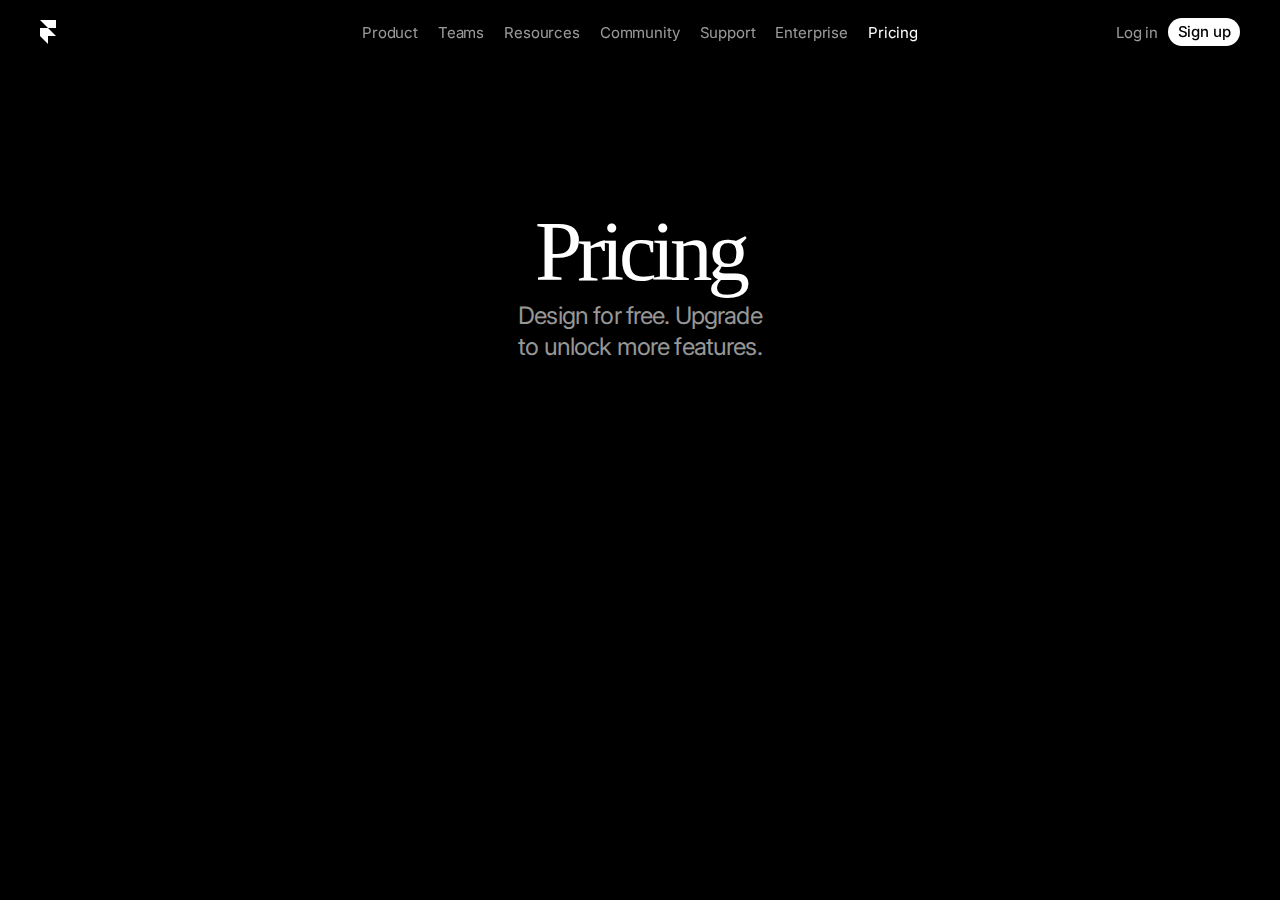
<file: page-product/index.html>
<!DOCTYPE html>
<html lang="en">
<head>
    <meta charset="UTF-8">
    <meta name="viewport" content="width=device-width, initial-scale=1.0">
    <link rel="stylesheet" href="../reset.css">
    <link rel="stylesheet" href="styles.css">
    <link rel="stylesheet" href="Tablet.css">
    <link rel="stylesheet" href="Laptop.css">
    <title>Framer: Pricing</title>
    <link rel="icon" href="../img/IWSWAkpF5evn8F9z67GntQanjk.png" type="image/x-icon" media="(prefers-color-scheme: dark)">
    <link rel="icon" href="../img/Io89FonxEaWg4nxvQQllVLwPUUI.png" type="image/x-icon" media="(prefers-color-scheme: light)">
    <link rel="preconnect" href="https://fonts.googleapis.com">
    <link rel="preconnect" href="https://fonts.gstatic.com" crossorigin>
    <link  href="https://fonts.googleapis.com/css2?family=Inter:wght@100..900&display=swap" rel="stylesheet">  
</head>
<body>

    <header class="nav-all">
        <div class="bx-nav">
            <div class="content-bx-nv">
                <div class="content-max">
                <div class="brand-logo">
                    <div class="content-logo-text">
                        <div class="icon-logo"></div>
                        <p class="text-icon">Framer</p>
                    </div>
                </div>
                <div class="content-menu">
                    <div class="nav-item-Product">
                        <div class="text-nav-item-Product">Product</div>
                    </div>
                    <div class="nav-item-Teams">
                        <div class="text-nav-item-Teams">Teams</div>
                    </div>
                    <div class="nav-item-Resources">
                        <div class="text-nav-item-Resources">Resources</div>
                    </div>
                    <div class="nav-item-Community">
                        <div class="text-nav-item-Community">Community</div>
                    </div>
                    <div class="nav-item-Support">
                        <div class="text-nav-item-Support">Support</div>
                    </div>
                    <div class="nav-item-Enterprise">
                        <div class="text-nav-item-Enterprise">Enterprise</div>
                    </div>
                    <div class="nav-item-Pricing">
                        <a href="#" class="text-nav-item-Pricing">Pricing</a>
                    </div>
                </div>
                <div class="content-menu-sign-log">
                <div class="menu-toggle">
                    <div class="menu-icon" data-framer-name="Icon" style="opacity: 1;">
                        <div class="menu-icon__bar" style="background-color: rgb(255, 255, 255); border-radius: 10px; transform: none; opacity: 1;"></div>
                        <div class="menu-icon__bar-2" style="background-color: rgb(255, 255, 255); border-radius: 10px; transform: none; opacity: 1;"></div></div>
                        </div>
                        <div class="sign-log">
                            <div class="content-sign-log">
                                <div class="log-in-button">
                                    <div class="text-log-in">Log in</div>
                                </div>
                                <div class="sign-up-button">
                                    <div class="content-sign-in">
                                        <div class="text-sign-in">Sign up</div>
                                    </div>
                                </div>
                            </div>
                        </div>
                    </div>
                </div>
            </div>
        </div>
    </header>

    <div class="section-tw">
        <div class="content-section-tw">
            <div class="content-text-buof">
                <div class="text-buof"> Get -50% off Pro and Scale</div>
            </div>
            <div class="content-text-large-Pricing">
                <div class="text-large-Pricing">Pricing</div>
            </div>
            <div class="content-text-small-tw">
                <div class="text-small-tw">Design for free. Upgrade to unlock more features.</div>
            </div>
        </div>
    </div>
    
</body>
</html>
</file>
<file: page-product/styles.css>
@font-face {
    font-family: "GT Walsheim Pro Medium Regular";
    src: url("https://db.onlinewebfonts.com/t/d4f20dfedfdf197ed0ac52b09bf25551.eot");
    src: url("https://db.onlinewebfonts.com/t/d4f20dfedfdf197ed0ac52b09bf25551.eot?#iefix")format("embedded-opentype"),
    url("https://db.onlinewebfonts.com/t/d4f20dfedfdf197ed0ac52b09bf25551.woff2")format("woff2"),
    url("https://db.onlinewebfonts.com/t/d4f20dfedfdf197ed0ac52b09bf25551.woff")format("woff"),
    url("https://db.onlinewebfonts.com/t/d4f20dfedfdf197ed0ac52b09bf25551.ttf")format("truetype"),
    url("https://db.onlinewebfonts.com/t/d4f20dfedfdf197ed0ac52b09bf25551.svg#GT Walsheim Pro Medium Regular")format("svg");
}

@font-face {
    font-family: "inter Variable Placeholder", sans-serif;
    src: url("font/6kEeNyQwxT59TY7SpLEnehG2fc.woff2");
    font-optical-sizing: auto;
    font-weight: 400;   
    font-style: normal;
}


body {
    background-color: rgb(0, 0, 0);
    overflow-y: scroll;
}


.font-inter {
    font-family: "Inter Variable", "Inter", "Inter Variable Placeholder", sans-serif;
    font-optical-sizing: auto;
    font-weight: 400;   
    font-style: normal;
}


.nav-all {
    position: relative;
    width: 100%;
    height: 64px;
    display: flex;
}

.bx-nav {
    display: flex;
    width: 100%;
    height: 100%;
    align-items: center;
}

.content-bx-nv {
    display: flex;
    padding: 0px 0px 0px 20px;
    width: 100%;
    height: 100%;
    align-items: center;
    justify-content: space-between;
    backdrop-filter: blur(10px);
    background-color: rgba(0, 0, 0, 0.7);
}

.content-max {
    display: flex;
    width: 100%;
    justify-content: space-between;
    align-items: center;
}


.menu-toggle {
    display: flex;
    width: 70px;
    height: 100%;
    align-items: center;
    justify-content: center;
    cursor: pointer;
    
}

.menu-icon {
    display: flex;
    height: 100%;
    box-sizing: border-box;
    font-size: 12px;
    align-items: center;
    justify-content: center;
    gap: 8px;
    flex-direction: column;
}

.menu-icon__bar {
    width: 20px;
    height: 2px;
}

.menu-icon__bar-2 {
    width: 20px;
    height: 2px;
}


.brand-logo {
    position: relative;
    height: 26px;
}

.content-logo-text {
    display: flex;
    cursor: pointer;
    align-items: center;
    gap: 10px;
    height: 26px;
    width: min-content;
    position: relative;
}


.icon-logo {
    display: flex;
    image-rendering: pixelated;
    flex-shrink: 0;
    width: 16px;
    height: 24px;
    transition: 0.2s;
    background-size: 100% 100%;
    background-image: url("data:image/svg+xml,%3Csvg xmlns='http://www.w3.org/2000/svg' viewBox='0 0 16 24'%3E%3Cpath d='M 16 0 L 16 8 L 8 8 L 0 0 Z M 0 8 L 8 8 L 16 16 L 8 16 L 8 24 L 0 16 Z' fill='white'/%3E%3C/svg%3E");
}

.icon-logo:hover {
    opacity: 0.7;
}

.text-icon {
    display: none;
}

.sign-log {
    display: none;
}

.content-menu {
    display: none;
}


.content-text-buof {
    display: flex;
    width: 100%;
    max-width: 212px;
    height: 100%;
    min-height: 25px;
}

.text-buof {
    display: none;
}

.section-tw {
    display: flex;
    width: 100%;
    padding: 0 20px;
    justify-content: center;
    align-items: center;
    flex-direction: column;
}


.content-section-tw {
    position: relative;
    display: flex;
    width: 100%;
    padding: 50px 20px;
    gap: 10px;
    border-radius: 16px;
    flex-direction: column;
    align-items: center;
}

.content-text-large-Pricing {
    display: flex;
    flex-direction: column;
    justify-content: flex-end;
}

.text-large-Pricing {
    position: relative;
    display: flex;
    font-family: "GT Walsheim Pro Medium Regular";
    color: rgb(255, 255, 255);
    font-size: 42px;
    font-weight: 400;
    letter-spacing: -2.47px;
    line-height: 46.2px;
    top: 4px;
}

.content-text-small-tw {
    display: flex;
    width: 100%;
    justify-content: center;
}

.text-small-tw {
    display: flex;
    text-align: center;
    font-family: "Inter Variable", "Inter", "Inter Variable Placeholder", sans-serif;
    font-size: 16px;
    font-weight: 400;
    letter-spacing: -0.55px;
    line-height: 20.8px;
    color: rgba(255, 255, 255, 0.6);
    text-wrap: balance;
}

.th-items {
    display: flex;
    align-items: center;
    width: 100%;
    justify-content: center;
}

.content-th-items {
    display: flex;
    flex-direction: column;
    align-items: center;
    width: 100%;
    gap: 15px;
}

.content-items-one {
    position: relative;
    display: flex;
    background: linear-gradient(#000 0%, #ffffff0f 100%);
    border-radius: 16px;
    width: 100%;
    flex-direction: column;
    align-items: flex-start;
    gap: 5px;
    padding: 30px;
    box-shadow: inset 0 0 0 1px #ffffff1a;
}

.content-line-one-babu {
    display: flex;
    width: 100%;
    align-items: center;
    justify-content: space-between;
}

.box-text-basic {
    position: relative;
    display: flex;
}

.box-text-basic {
    font-size: 20px;
    font-weight: 400;
    letter-spacing: -0.01px;
    line-height: 28px; 
    color: rgb(255, 255, 255);
    font-family: "Inter Variable", sans-serif;
}


.text-smallann {
    display: flex;
    font-size: 8px;
    font-weight: 400;
    letter-spacing: 0.5px;
    line-height: 10.4px;
    color: rgba(255, 255, 255, 0.8);
    font-family: "Inter Variable", "Inter", "Inter Variable Placeholder", sans-serif;
}

.content-box-twitems-anbu {
    display: flex;
    align-items: center;
    gap: 8px;
    flex-direction: row;
}

.content-button-off-on {
    display: flex;
    width: 24px;
    height: 14px;
    border-radius: 16px;
    padding: 2px;
    background-color: rgb(0, 153, 255);
    justify-content: flex-end;
}

.button-off-on {
    position: relative;
    display: flex;
    width: 10px;
    height: 10px;
    background: linear-gradient(rgb(255, 255, 255) 0%, rgb(255, 255, 255) 100%) rgb(255, 255, 255);
    border-radius: 5px;
    box-shadow: rgba(0, 0, 0, 0.5) 0px 2px 5px 0px, rgb(255, 255, 255) 0px 0px 0px 1px inset;
}

.content-line-tw-tx {
    display: flex;
    width: 100%;
    justify-content: flex-start;
}

.text-line-two {
    font-size: 14px;
    color: rgba(255, 255, 255, 0.6);
    font-weight: 400;
    letter-spacing: 0.3px;
    line-height: 19.6px;
    font-family: "Inter Variable", sans-serif;
}

.content-line-thr {
    display: flex;
    width: 100%;
    height: 30px;
    align-items: center;
    justify-content: center;
}

.line--thr {
    background-color: #ffffff1a;
    height: 1px;
    width: 100%;
    position: relative;
}

.content-line-f {
    display: flex;
    flex-direction: row;
    width: 100%;
    align-items: center;
    gap: 4px;
    font-family: "Inter Variable", "Inter", "Inter Variable Placeholder", sans-serif;
}

.tx10mny-line-f {
    display: flex;
    font-size: 18px;
    font-weight: 400;
    letter-spacing: -0.01px;
    line-height: 23.4px;
    color: rgb(255, 255, 255);
}

.content-text-pmon-line-f {
    position: relative;
    display: flex;
    width: 100%;
    padding: 3px 0 0;
}

.text-pmon-line-f {
    color: rgba(255, 255, 255, 0.6);
    font-size: 14px;
    font-weight: 400;
    line-height: 19.6px;
}

.content-line-fi {
    display: flex;
    width: 100%;
    height: 30px;
    align-items: center;
    justify-content: center;
}

.line--fi {
    background-color: #ffffff1a;
    height: 1px;
    width: 100%;
    position: relative;
}

.content-line-sseeini {
    position: relative;
    display: flex;
    width: 100%;
    gap: 10px;
    align-items: center;
    flex-direction: column;
}

.content-line-si,
.content-line-se,
.content-line-ei,
.content-line-ni {
    display: flex;
    position: relative;
    flex-direction: row;
    justify-content: flex-start;
    align-items: center;
    gap: 10px;
    width: 100%;
    font-family: "Inter Variable", "Inter", "Inter Variable Placeholder", sans-serif;
}

.text-line-si,
.text-line-se,
.text-line-ei,
.text-line-ni {
    color: rgba(255, 255, 255, 0.6);
    font-size: 14px;
    font-weight: 400;
    line-height: 19.6px;
}


.icon-line-si {
    position: relative;
    display: flex;
    width: 14px;
    height: 14px;
    background-color: #ffffff;
    -webkit-mask: url("data:image/svg+xml,%3Csvg viewBox='0 0 20 20' xmlns='http://www.w3.org/2000/svg'%3E%3Cpath d='M2.392 5.392L1.392 6.392C-0.541 8.325-0.541 11.459 1.392 13.392C3.325 15.325 6.459 15.325 8.392 13.392L9.392 12.392M12.392 9.392L13.392 8.392C15.325 6.459 15.325 3.325 13.392 1.392C11.459-0.541 8.325-0.541 6.392 1.392L5.392 2.392M5.892 8.892L8.892 5.892' fill='transparent' stroke='%23fff' stroke-width='2' stroke-linecap='round' stroke-linejoin='round' transform='translate(2.608 2.608)'/%3E%3C/svg%3E") 
    no-repeat center / contain;
    mask: url("data:image/svg+xml,%3Csvg viewBox='0 0 20 20' xmlns='http://www.w3.org/2000/svg'%3E%3Cpath d='M2.392 5.392L1.392 6.392C-0.541 8.325-0.541 11.459 1.392 13.392C3.325 15.325 6.459 15.325 8.392 13.392L9.392 12.392M12.392 9.392L13.392 8.392C15.325 6.459 15.325 3.325 13.392 1.392C11.459-0.541 8.325-0.541 6.392 1.392L5.392 2.392M5.892 8.892L8.892 5.892' fill='transparent' stroke='%23fff' stroke-width='2' stroke-linecap='round' stroke-linejoin='round' transform='translate(2.608 2.608)'/%3E%3C/svg%3E") 
    no-repeat center / contain;
}

.icon-line-se {
    position: relative;
    display: flex;
    width: 14px;
    height: 14px;
    background-color: #ffffff;
    -webkit-mask: url("data:image/svg+xml,%3Csvg display='block' role='presentation' viewBox='0 0 20 20' xmlns='http://www.w3.org/2000/svg'%3E%3Cg opacity='0.5'%3E%3Cpath d='M1.167 3.267C2.226 3.055 3.055 2.226 3.267 1.167C3.318 0.912 3.682 0.912 3.733 1.167C3.945 2.226 4.774 3.055 5.833 3.267C6.088 3.318 6.088 3.682 5.833 3.733C4.774 3.945 3.945 4.774 3.733 5.833C3.682 6.088 3.318 6.088 3.267 5.833C3.055 4.774 2.226 3.945 1.167 3.733C0.912 3.682 0.912 3.318 1.167 3.267Z' fill='%23fff' transform='translate(13 0)' /%3E%3C/g%3E%3Cpath d='M6.552 9.69C8.135 9.373 9.373 8.135 9.69 6.552L10.389 3.056C10.522 2.388 11.478 2.388 11.611 3.056L12.31 6.552C12.627 8.135 13.865 9.373 15.448 9.69L18.944 10.389C19.612 10.522 19.612 11.478 18.944 11.611L15.448 12.31C13.865 12.627 12.627 13.865 12.31 15.448L11.611 18.944C11.478 19.612 10.522 19.612 10.389 18.944L9.69 15.448C9.373 13.865 8.135 12.627 6.552 12.31L3.056 11.611C2.388 11.478 2.388 10.522 3.056 10.389Z' fill='%23fff' transform='translate(-2 0)' /%3E%3C/svg%3E") 
    no-repeat center / contain;
    mask: url("data:image/svg+xml,%3Csvg display='block' role='presentation' viewBox='0 0 20 20' xmlns='http://www.w3.org/2000/svg'%3E%3Cg opacity='0.5'%3E%3Cpath d='M1.167 3.267C2.226 3.055 3.055 2.226 3.267 1.167C3.318 0.912 3.682 0.912 3.733 1.167C3.945 2.226 4.774 3.055 5.833 3.267C6.088 3.318 6.088 3.682 5.833 3.733C4.774 3.945 3.945 4.774 3.733 5.833C3.682 6.088 3.318 6.088 3.267 5.833C3.055 4.774 2.226 3.945 1.167 3.733C0.912 3.682 0.912 3.318 1.167 3.267Z' fill='%23fff' transform='translate(13 0)' /%3E%3C/g%3E%3Cpath d='M6.552 9.69C8.135 9.373 9.373 8.135 9.69 6.552L10.389 3.056C10.522 2.388 11.478 2.388 11.611 3.056L12.31 6.552C12.627 8.135 13.865 9.373 15.448 9.69L18.944 10.389C19.612 10.522 19.612 11.478 18.944 11.611L15.448 12.31C13.865 12.627 12.627 13.865 12.31 15.448L11.611 18.944C11.478 19.612 10.522 19.612 10.389 18.944L9.69 15.448C9.373 13.865 8.135 12.627 6.552 12.31L3.056 11.611C2.388 11.478 2.388 10.522 3.056 10.389Z' fill='%23fff' transform='translate(-2 0)' /%3E%3C/svg%3E") 
    no-repeat center / contain;
    
}

.icon-line-ei {
    position: relative;
    display: flex;
    width: 14px;
    height: 14px;
    background-color: #ffffff;
    -webkit-mask: url("data:image/svg+xml,%3Csvg display='block' role='presentation' viewBox='0 0 20 20' xmlns='http://www.w3.org/2000/svg'%3E%3Cpath d='M9.5 1.579C9.5 1.091 8.872 0.892 8.591 1.292L0.554 12.712C0.321 13.044 0.558 13.5 0.963 13.5H7C7.276 13.5 7.5 13.724 7.5 14V19.421C7.5 19.909 8.128 20.108 8.409 19.708L16.446 8.288C16.679 7.956 16.442 7.5 16.037 7.5H10C9.724 7.5 9.5 7.276 9.5 7V1.579Z' fill='%23fff' transform='translate(1.5 -0.5)' /%3E%3C/svg%3E") 
    no-repeat center / contain;
    mask: url("data:image/svg+xml,%3Csvg display='block' role='presentation' viewBox='0 0 20 20' xmlns='http://www.w3.org/2000/svg'%3E%3Cpath d='M9.5 1.579C9.5 1.091 8.872 0.892 8.591 1.292L0.554 12.712C0.321 13.044 0.558 13.5 0.963 13.5H7C7.276 13.5 7.5 13.724 7.5 14V19.421C7.5 19.909 8.128 20.108 8.409 19.708L16.446 8.288C16.679 7.956 16.442 7.5 16.037 7.5H10C9.724 7.5 9.5 7.276 9.5 7V1.579Z' fill='%23fff' transform='translate(1.5 -0.5)' /%3E%3C/svg%3E") 
    no-repeat center / contain;
    
}

.icon-line-ni {
    position: relative;
    display: flex;
    width: 14px;
    height: 14px;
    background-color: #ffffff;
    -webkit-mask: 
    url("data:image/svg+xml,%3Csvg%20display%3D%22block%22%20role%3D%22presentation%22%20viewBox%3D%220%200%2020%2020%22%20xmlns%3D%22http%3A//www.w3.org/2000/svg%22%3E%3Cpath%20d%3D%22M%2012.8%2012.8%20L%2016%2016%20M%207.2%200%20C%2011.176%200%2014.4%203.224%2014.4%207.2%20C%2014.4%2011.176%2011.176%2014.4%207.2%2014.4%20C%203.224%2014.4%200%2011.176%200%207.2%20C%200%203.224%203.224%200%207.2%200%20Z%22%20fill%3D%22transparent%22%20stroke-width%3D%222%22%20stroke%3D%22white%22%20stroke-linecap%3D%22round%22%20transform%3D%22translate(2%202)%22/%3E%3C/svg%3E") 
    alpha no-repeat center / contain,
    var(--framer-icon-mask, none);
    mask: 
    url("data:image/svg+xml,%3Csvg%20display%3D%22block%22%20role%3D%22presentation%22%20viewBox%3D%220%200%2020%2020%22%20xmlns%3D%22http%3A//www.w3.org/2000/svg%22%3E%3Cpath%20d%3D%22M%2012.8%2012.8%20L%2016%2016%20M%207.2%200%20C%2011.176%200%2014.4%203.224%2014.4%207.2%20C%2014.4%2011.176%2011.176%2014.4%207.2%2014.4%20C%203.224%2014.4%200%2011.176%200%207.2%20C%200%203.224%203.224%200%207.2%200%20Z%22%20fill%3D%22transparent%22%20stroke-width%3D%222%22%20stroke%3D%22white%22%20stroke-linecap%3D%22round%22%20transform%3D%22translate(2%202)%22/%3E%3C/svg%3E") 
    alpha no-repeat center / contain,
    var(--framer-icon-mask, none);
}

.box-content-line-te {
    display: flex;
    width: 100%;
    padding: 15px 0 0;
    align-items: center;
    justify-content: center;
}

.box-content-line-ted {
    display: flex;
    width: 100%;
    padding: 15px 0 0;
    align-items: center;
    justify-content: center;
}

.content-line-te {
    backdrop-filter: blur(0px);
    background-color: rgba(255, 255, 255, 0.1);
    width: 100%;
    border-radius: 100px;
    padding: 8px 12px;
    justify-content: center;
    align-items: center;
}

.text-line-te {
    font-size: 13px;
    font-weight: 400;
    letter-spacing: -0.26px;
    line-height: 13px;
    color: #ffffff;
    text-align: center;
    font-family: "Inter Variable", "Inter", "Inter Variable Placeholder", sans-serif;
}

.content-line-ele {
    display: flex;
    width: 100%;
    height: 5px;
}

.content-line-twel {
    display: flex;
    width: 100%;
    justify-content: center;
    align-items: center;
}

.text-line-twel {
    font-size: 14px;
    color: rgba(255, 255, 255, 0.6);
    font-weight: 400;
    letter-spacing: -0.15px;
    line-height: 19.6px;
    text-align: center;
    font-family: "Inter Variable", "Inter", "Inter Variable Placeholder", sans-serif;
}



.content-items-two {
    position: relative;
    display: flex;
    border-radius: 16px;
    width: 100%;
    flex-direction: column;
    align-items: flex-start;
    gap: 5px;
    padding: 30px;
    box-shadow: inset 0 0 0 1px #ffffff1a, 0 2px 15px 20px #00040f4d, inset 0 0 60px #0066ff0d, 0 15px 120px #0066ff40;
    background: radial-gradient(172.389% 104% at 50% 100%, #06f6 0%, #001642bd 57.0756%, #000 100%);
}

.text-line-fisemi {
    font-size: 14px;
    font-weight: 400;
    line-height: 19.6px;
    color: rgba(255, 255, 255, 0.6);
    width: 100%;
    font-family: "Inter Variable", "Inter", "Inter Variable Placeholder", sans-serif;
}

.content-line-tenlinw {
    display: flex;
    position: relative;
    flex-direction: row;
    justify-content: flex-start;
    align-items: center;
    gap: 10px;
    width: 100%;
    font-family: "Inter Variable", "Inter", "Inter Variable Placeholder", sans-serif;
}

.text-line-tenlinw {
    color: rgba(255, 255, 255, 0.6);
    font-size: 14px;
    font-weight: 400;
    line-height: 19.6px;
}

.text-line-tenlinw span {
    color: rgba(255, 255, 255, 0.4);
}

.icon-line-sid {
    position: relative;
    display: flex;
    width: 14px;
    height: 14px;
    background-color: #ffffff;
    -webkit-mask: 
    url("data:image/svg+xml,%3Csvg%20display%3D%22block%22%20role%3D%22presentation%22%20viewBox%3D%220%200%2020%2020%22%20xmlns%3D%22http://www.w3.org/2000/svg%22%3E%3Cpath%20d%3D%22M%207%200%20C%209.546%200%2011.775%201.36%2013%203.392%20L%2013%201%20C%2013%200.448%2013.448%200%2014%200%20C%2014.552%200%2015%200.448%2015%201%20L%2015%207%20L%209%207%20C%208.448%207%208%206.552%208%206%20C%208%205.448%208.448%205%209%205%20L%2011.584%205%20C%2010.812%203.234%209.05%202%207%202%20C%204.239%202%202%204.239%202%207%20C%202%209.761%204.239%2012%207%2012%20C%208.5%2012%209.846%2011.339%2010.763%2010.293%20L%2010.779%2010.307%20C%2010.961%2010.118%2011.217%2010%2011.5%2010%20C%2012.052%2010%2012.5%2010.448%2012.5%2011%20C%2012.5%2011.334%2012.336%2011.63%2012.084%2011.812%20C%2010.808%2013.159%209.002%2014%207%2014%20C%203.134%2014%200%2010.866%200%207%20C%200%203.134%203.134%200%207%200%20Z%22%20fill%3D%22white%22%20height%3D%2214px%22%20transform%3D%22translate(3%203)%22%20width%3D%2215px%22/%3E%3C/svg%3E") 
    alpha no-repeat center / auto var(--framer-icon-mask-mode, add),
    var(--framer-icon-mask, none);
    mask: 
    url("data:image/svg+xml,%3Csvg%20display%3D%22block%22%20role%3D%22presentation%22%20viewBox%3D%220%200%2020%2020%22%20xmlns%3D%22http://www.w3.org/2000/svg%22%3E%3Cpath%20d%3D%22M%207%200%20C%209.546%200%2011.775%201.36%2013%203.392%20L%2013%201%20C%2013%200.448%2013.448%200%2014%200%20C%2014.552%200%2015%200.448%2015%201%20L%2015%207%20L%209%207%20C%208.448%207%208%206.552%208%206%20C%208%205.448%208.448%205%209%205%20L%2011.584%205%20C%2010.812%203.234%209.05%202%207%202%20C%204.239%202%202%204.239%202%207%20C%202%209.761%204.239%2012%207%2012%20C%208.5%2012%209.846%2011.339%2010.763%2010.293%20L%2010.779%2010.307%20C%2010.961%2010.118%2011.217%2010%2011.5%2010%20C%2012.052%2010%2012.5%2010.448%2012.5%2011%20C%2012.5%2011.334%2012.336%2011.63%2012.084%2011.812%20C%2010.808%2013.159%209.002%2014%207%2014%20C%203.134%2014%200%2010.866%200%207%20C%200%203.134%203.134%200%207%200%20Z%22%20fill%3D%22white%22%20height%3D%2214px%22%20transform%3D%22translate(3%203)%22%20width%3D%2215px%22/%3E%3C/svg%3E") 
    alpha no-repeat center / auto var(--framer-icon-mask-mode, add),
    var(--framer-icon-mask, none);
}

.icon-line-sed {
    position: relative;
    display: flex;
    width: 14px;
    height: 14px;
    background-color: #ffffff;
    -webkit-mask: 
    url("data:image/svg+xml,%3Csvg%20display%3D%22block%22%20role%3D%22presentation%22%20viewBox%3D%220%200%2020%2020%22%20xmlns%3D%22http://www.w3.org/2000/svg%22%3E%3Cpath%20d%3D%22M%204%200%20C%206.209%200%208%201.791%208%204%20C%208%206.209%206.209%208%204%208%20C%201.791%208%200%206.209%200%204%20C%200%201.791%201.791%200%204%200%20Z%22%20fill%3D%22white%22%20height%3D%228px%22%20transform%3D%22translate(6%202)%22%20width%3D%228px%22/%3E%3Cpath%20d%3D%22M%204%200%20C%206.209%200%208%201.791%208%204%20C%208%206.209%206.209%208%204%208%20C%201.791%208%200%206.209%200%204%20C%200%201.791%201.791%200%204%200%20Z%22%20fill%3D%22white%22%20height%3D%228px%22%20transform%3D%22translate(1.5%2010)%22%20width%3D%228px%22/%3E%3Cpath%20d%3D%22M%204%200%20C%206.209%200%208%201.791%208%204%20C%208%206.209%206.209%208%204%208%20C%201.791%208%200%206.209%200%204%20C%200%201.791%201.791%200%204%200%20Z%22%20fill%3D%22white%22%20height%3D%228px%22%20transform%3D%22translate(10.5%2010)%22%20width%3D%228px%22/%3E%3C/svg%3E") 
    alpha no-repeat center / auto var(--framer-icon-mask-mode, add),
    var(--framer-icon-mask, none);
    mask: 
    url("data:image/svg+xml,%3Csvg%20display%3D%22block%22%20role%3D%22presentation%22%20viewBox%3D%220%200%2020%2020%22%20xmlns%3D%22http://www.w3.org/2000/svg%22%3E%3Cpath%20d%3D%22M%204%200%20C%206.209%200%208%201.791%208%204%20C%208%206.209%206.209%208%204%208%20C%201.791%208%200%206.209%200%204%20C%200%201.791%201.791%200%204%200%20Z%22%20fill%3D%22white%22%20height%3D%228px%22%20transform%3D%22translate(6%202)%22%20width%3D%228px%22/%3E%3Cpath%20d%3D%22M%204%200%20C%206.209%200%208%201.791%208%204%20C%208%206.209%206.209%208%204%208%20C%201.791%208%200%206.209%200%204%20C%200%201.791%201.791%200%204%200%20Z%22%20fill%3D%22white%22%20height%3D%228px%22%20transform%3D%22translate(1.5%2010)%22%20width%3D%228px%22/%3E%3Cpath%20d%3D%22M%204%200%20C%206.209%200%208%201.791%208%204%20C%208%206.209%206.209%208%204%208%20C%201.791%208%200%206.209%200%204%20C%200%201.791%201.791%200%204%200%20Z%22%20fill%3D%22white%22%20height%3D%228px%22%20transform%3D%22translate(10.5%2010)%22%20width%3D%228px%22/%3E%3C/svg%3E") 
    alpha no-repeat center / auto var(--framer-icon-mask-mode, add),
    var(--framer-icon-mask, none);
  
}

.icon-line-eid {
    position: relative;
    display: flex;
    width: 14px;
    height: 14px;
    background-color: #ffffff;
    -webkit-mask:
    url("data:image/svg+xml,%3Csvg%20display%3D%22block%22%20role%3D%22presentation%22%20viewBox%3D%220%200%2020%2020%22%20xmlns%3D%22http://www.w3.org/2000/svg%22%3E%3Cpath%20d%3D%22M%208%200%20C%2012.418%200%2016%201.567%2016%203.5%20C%2016%205.433%2012.418%207%208%207%20C%203.582%207%200%205.433%200%203.5%20C%200%201.567%203.582%200%208%200%20Z%22%20fill%3D%22white%22%20height%3D%227px%22%20transform%3D%22translate(2%201)%22%20width%3D%2216px%22/%3E%3Cg%20opacity%3D%220.5%22%3E%3Cpath%20d%3D%22M%2016%203%20C%2016%204.933%2012.418%206.5%208%206.5%20C%203.582%206.5%200%204.933%200%203%20L%200%200%20C%200%201.933%203.582%203.5%208%203.5%20C%2012.418%203.5%2016%201.933%2016%200%20Z%22%20fill%3D%22white%22%20height%3D%226.5px%22%20transform%3D%22translate(2%2011.5)%22%20width%3D%2216px%22/%3E%3C/g%3E%3Cpath%20d%3D%22M%2016%203%20C%2016%204.933%2012.418%206.5%208%206.5%20C%203.582%206.5%200%204.933%200%203%20L%200%200%20C%200%201.933%203.582%203.5%208%203.5%20C%2012.418%203.5%2016%201.933%2016%200%20Z%22%20fill%3D%22white%22%20height%3D%226.5px%22%20transform%3D%22translate(2%206.5)%22%20width%3D%2216px%22/%3E%3C/svg%3E")
    alpha no-repeat center / auto var(--framer-icon-mask-mode, add),
    var(--framer-icon-mask, none);
    mask:
    url("data:image/svg+xml,%3Csvg%20display%3D%22block%22%20role%3D%22presentation%22%20viewBox%3D%220%200%2020%2020%22%20xmlns%3D%22http://www.w3.org/2000/svg%22%3E%3Cpath%20d%3D%22M%208%200%20C%2012.418%200%2016%201.567%2016%203.5%20C%2016%205.433%2012.418%207%208%207%20C%203.582%207%200%205.433%200%203.5%20C%200%201.567%203.582%200%208%200%20Z%22%20fill%3D%22white%22%20height%3D%227px%22%20transform%3D%22translate(2%201)%22%20width%3D%2216px%22/%3E%3Cg%20opacity%3D%220.5%22%3E%3Cpath%20d%3D%22M%2016%203%20C%2016%204.933%2012.418%206.5%208%206.5%20C%203.582%206.5%200%204.933%200%203%20L%200%200%20C%200%201.933%203.582%203.5%208%203.5%20C%2012.418%203.5%2016%201.933%2016%200%20Z%22%20fill%3D%22white%22%20height%3D%226.5px%22%20transform%3D%22translate(2%2011.5)%22%20width%3D%2216px%22/%3E%3C/g%3E%3Cpath%20d%3D%22M%2016%203%20C%2016%204.933%2012.418%206.5%208%206.5%20C%203.582%206.5%200%204.933%200%203%20L%200%200%20C%200%201.933%203.582%203.5%208%203.5%20C%2012.418%203.5%2016%201.933%2016%200%20Z%22%20fill%3D%22white%22%20height%3D%226.5px%22%20transform%3D%22translate(2%206.5)%22%20width%3D%2216px%22/%3E%3C/svg%3E")
    alpha no-repeat center / auto var(--framer-icon-mask-mode, add),
    var(--framer-icon-mask, none);
  
}

.icon-line-nid {
    position: relative;
    display: flex;
    width: 14px;
    height: 14px;
    background-color: #ffffff;
    -webkit-mask: 
    url("data:image/svg+xml,<svg display='block' role='presentation' viewBox='0 0 20 20' xmlns='http://www.w3.org/2000/svg'><path d='M 0 7 C 0 6.448 0.448 6 1 6 L 10 6 L 6.25 2.25 C 5.836 1.836 5.836 1.164 6.25 0.75 L 6.25 0.75 C 6.664 0.336 7.336 0.336 7.75 0.75 L 13.646 6.646 C 13.842 6.842 13.842 7.158 13.646 7.354 L 7.75 13.25 C 7.336 13.664 6.664 13.664 6.25 13.25 L 6.25 13.25 C 5.836 12.836 5.836 12.164 6.25 11.75 L 10 8 L 1 8 C 0.448 8 0 7.552 0 7 Z' fill='var(--19qepfv, var(--token-26e3cb56-8447-4a64-9b7d-37f16a9909d4, rgb(255, 255, 255)))' height='14px' id='lHVUqP2Ta' transform='translate(3 3) rotate(-45 7 7)' width='14px'/></svg>")
    alpha no-repeat center / auto var(--framer-icon-mask-mode, add),
    var(--framer-icon-mask, none);
    mask: 
    url("data:image/svg+xml,<svg display='block' role='presentation' viewBox='0 0 20 20' xmlns='http://www.w3.org/2000/svg'><path d='M 0 7 C 0 6.448 0.448 6 1 6 L 10 6 L 6.25 2.25 C 5.836 1.836 5.836 1.164 6.25 0.75 L 6.25 0.75 C 6.664 0.336 7.336 0.336 7.75 0.75 L 13.646 6.646 C 13.842 6.842 13.842 7.158 13.646 7.354 L 7.75 13.25 C 7.336 13.664 6.664 13.664 6.25 13.25 L 6.25 13.25 C 5.836 12.836 5.836 12.164 6.25 11.75 L 10 8 L 1 8 C 0.448 8 0 7.552 0 7 Z' fill='var(--19qepfv, var(--token-26e3cb56-8447-4a64-9b7d-37f16a9909d4, rgb(255, 255, 255)))' height='14px' id='lHVUqP2Ta' transform='translate(3 3) rotate(-45 7 7)' width='14px'/></svg>")
    alpha no-repeat center / auto var(--framer-icon-mask-mode, add),
    var(--framer-icon-mask, none);

}

.icon-line-tenlinw {
    position: relative;
    display: flex;
    width: 14px;
    height: 14px;
    background-color: #ffffff;
    -webkit-mask:
    url("data:image/svg+xml,<svg display='block' role='presentation' viewBox='0 0 20 20' xmlns='http://www.w3.org/2000/svg'><path d='M 9 0 C 13.971 0 18 4.029 18 9 C 18 13.971 13.971 18 9 18 C 4.029 18 0 13.971 0 9 C 0 4.029 4.029 0 9 0 Z M 16.498 9.182 C 15.343 9.584 14.163 9.891 12.97 10.102 C 12.839 12.525 12.279 14.651 11.467 16.085 C 14.343 15.083 16.422 12.38 16.498 9.182 Z M 1.502 9.182 C 1.578 12.38 3.657 15.083 6.533 16.085 C 5.721 14.651 5.161 12.525 5.03 10.102 C 3.837 9.891 2.657 9.584 1.502 9.182 Z M 1.609 7.719 C 2.722 8.1 3.857 8.393 5.004 8.598 C 5.057 5.886 5.643 3.486 6.533 1.915 C 3.993 2.799 2.075 5.011 1.609 7.719 Z M 16.391 7.719 C 15.925 5.011 14.007 2.799 11.467 1.915 C 12.357 3.486 12.943 5.886 12.996 8.598 C 14.143 8.393 15.278 8.1 16.391 7.719 Z M 9 16.5 C 10.231 16.5 11.254 13.831 11.462 10.317 C 9.825 10.495 8.175 10.495 6.538 10.317 C 6.746 13.831 7.769 16.5 9 16.5 Z M 9 1.5 C 7.64 1.5 6.534 4.757 6.501 8.813 C 8.162 8.996 9.838 8.996 11.499 8.813 C 11.466 4.757 10.36 1.5 9 1.5 Z' fill='var(--19qepfv, var(--token-26e3cb56-8447-4a64-9b7d-37f16a9909d4, rgb(255, 255, 255)))' height='18px' id='Y_3DDzbD9' transform='translate(1 1)' width='18px'/></svg>")
    alpha no-repeat center / auto var(--framer-icon-mask-mode, add),
    var(--framer-icon-mask, none);
    mask:
    url("data:image/svg+xml,<svg display='block' role='presentation' viewBox='0 0 20 20' xmlns='http://www.w3.org/2000/svg'><path d='M 9 0 C 13.971 0 18 4.029 18 9 C 18 13.971 13.971 18 9 18 C 4.029 18 0 13.971 0 9 C 0 4.029 4.029 0 9 0 Z M 16.498 9.182 C 15.343 9.584 14.163 9.891 12.97 10.102 C 12.839 12.525 12.279 14.651 11.467 16.085 C 14.343 15.083 16.422 12.38 16.498 9.182 Z M 1.502 9.182 C 1.578 12.38 3.657 15.083 6.533 16.085 C 5.721 14.651 5.161 12.525 5.03 10.102 C 3.837 9.891 2.657 9.584 1.502 9.182 Z M 1.609 7.719 C 2.722 8.1 3.857 8.393 5.004 8.598 C 5.057 5.886 5.643 3.486 6.533 1.915 C 3.993 2.799 2.075 5.011 1.609 7.719 Z M 16.391 7.719 C 15.925 5.011 14.007 2.799 11.467 1.915 C 12.357 3.486 12.943 5.886 12.996 8.598 C 14.143 8.393 15.278 8.1 16.391 7.719 Z M 9 16.5 C 10.231 16.5 11.254 13.831 11.462 10.317 C 9.825 10.495 8.175 10.495 6.538 10.317 C 6.746 13.831 7.769 16.5 9 16.5 Z M 9 1.5 C 7.64 1.5 6.534 4.757 6.501 8.813 C 8.162 8.996 9.838 8.996 11.499 8.813 C 11.466 4.757 10.36 1.5 9 1.5 Z' fill='var(--19qepfv, var(--token-26e3cb56-8447-4a64-9b7d-37f16a9909d4, rgb(255, 255, 255)))' height='18px' id='Y_3DDzbD9' transform='translate(1 1)' width='18px'/></svg>")
    alpha no-repeat center / auto var(--framer-icon-mask-mode, add),
    var(--framer-icon-mask, none);
}

.content-line-tedsg {
    backdrop-filter: blur(0px);
    background-color: rgb(0, 153, 255);
    width: 100%;
    border-radius: 100px;
    padding: 8px 12px;
    justify-content: center;
    align-items: center;
}

.text-line-tedsg {
    font-size: 13px;
    font-weight: 400;
    letter-spacing: -0.26px;
    line-height: 13px;
    color: #ffffff;
    text-align: center;
    font-family: "Inter Variable", "Inter", "Inter Variable Placeholder", sans-serif;
}

.content-items-thr {
    display: none;
}
</file>
<file: page-product/Tablet.css>
@media (min-width: 810px) {
    .content-section-tw {
        padding: 80px 20px;
        gap: 15px;
        max-width: 1000px;
    }

    .text-large-Pricing {
        font-size: 62px;
        letter-spacing: -3.72px;
        line-height: 62px;
    }

    .content-text-small-tw {
        width: 315px;
    }

    .text-small-tw {
        font-size: 20px;
        letter-spacing: -0.7px;
        line-height: 28px;
    }
}
</file>
<file: page-product/Laptop.css>
@media (min-width: 1200px) {
.content-bx-nv {
    padding: 0px 20px;
    justify-content: center;
}

.content-menu-sign-log {
    display: flex;
}

.content-max {
    display: flex;
    width: 100%;
    max-width: 1200px;
    justify-content: space-between;
    align-items: center;
}

.menu-toggle {
    display: none;
}

.sign-log {
    display: flex;
}

.content-sign-log {
    display: flex;
    flex-direction: row;
    align-items: center;
    justify-content: flex-end;
    gap: 10px;
    height: 30px;
}


.text-log-in {
    font-family: "Inter", sans-serif;
    font-size: 15px;
    font-weight: 400;
    letter-spacing: -0.15px;
    line-height: 15px;
    opacity: 0.6;
    color: rgb(255, 255, 255);
    cursor: pointer;
    transition: 0.3s;
}

.text-log-in:hover {
    opacity: 1;
}

.content-sign-in {
    display: flex;
    align-items: center;
    justify-content: center;
    background-color: rgb(255, 255, 255);
    padding: 6px 10px 7px;
    border-radius: 15px;
    height: 28px;
    width: 72px;
    cursor: pointer;
    transition: 0.3s;
}

.content-sign-in:hover {
    opacity: 0.6;
}

.text-sign-in {
    font-size: 15px;
    font-weight: 500;
    letter-spacing: -0.15px;
    line-height: 15px;
    white-space: nowrap;
    font-family: "Inter Variable", "Inter", "Inter Variable Placeholder", sans-serif;
}


.content-menu {
    position: relative;
    display: flex;
    flex-direction: row;
    align-items: center;
    gap: 20px;
    left: 54px;
    height: 30px;
}

.text-nav-item-Product {
    font-family: "Inter", sans-serif;
    color: rgb(255, 255, 255);
    font-size: 15px;
    font-weight: 400;
    letter-spacing: -0.15px;
    line-height: 15px;
    opacity: 0.6;
    cursor: pointer;
    transition: 0.3s;
}

.text-nav-item-Product:hover {
    opacity: 1;
}

.text-nav-item-Teams {
    font-family: "Inter", sans-serif;
    color: rgb(255, 255, 255);
    font-size: 15px;
    font-weight: 400;
    letter-spacing: -0.15px;
    line-height: 15px;
    opacity: 0.6;
    cursor: pointer;
    transition: 0.3s;
}

.text-nav-item-Teams:hover {
    opacity: 1;
}

.text-nav-item-Resources {
    font-family: "Inter", sans-serif;
    color: rgb(255, 255, 255);
    font-size: 15px;
    font-weight: 400;
    letter-spacing: -0.15px;
    line-height: 15px;
    opacity: 0.6;
    cursor: pointer;
    transition: 0.3s;
}

.text-nav-item-Resources:hover {
    opacity: 1;
}

.text-nav-item-Community {
    font-family: "Inter", sans-serif;
    color: rgb(255, 255, 255);
    font-size: 15px;
    font-weight: 400;
    letter-spacing: -0.15px;
    line-height: 15px;
    opacity: 0.6;
    cursor: pointer;
    transition: 0.3s;
}

.text-nav-item-Community:hover {
    opacity: 1;
}

.text-nav-item-Support {
    font-family: "Inter", sans-serif;
    color: rgb(255, 255, 255);
    font-size: 15px;
    font-weight: 400;
    letter-spacing: -0.15px;
    line-height: 15px;
    opacity: 0.6;
    cursor: pointer;
    transition: 0.3s;
}

.text-nav-item-Support:hover {
    opacity: 1;
}

.nav-item-Enterprise {
    font-family: "Inter", sans-serif;
    color: rgb(255, 255, 255);
    font-size: 15px;
    font-weight: 400;
    letter-spacing: -0.15px;
    line-height: 15px;
    opacity: 0.6;
    cursor: pointer;
    transition: 0.3s;
}

.nav-item-Enterprise:hover {
    opacity: 1;
}

.nav-item-Pricing {
    font-family: "Inter", sans-serif;
    color: rgb(255, 255, 255);
    font-size: 15px;
    font-weight: 400;
    letter-spacing: -0.15px;
    line-height: 15px;
    cursor: pointer;
}

.nav-item-Pricing a {
    color: inherit;          
    text-decoration: none; 
}



.content-up-section-tw {
    position: relative;
    top: -1px;
    padding: 0;
    gap: 17px;
}

.content-section-tw {
    padding: 100px 20px 80px;
}

.text-large-Pricing {
    font-size: 85px;
    letter-spacing: -5.1px;
    line-height: 80.75px;
    top: 7px;
}

.text-small-tw {
    font-size: 24px;
    letter-spacing: -0.85px;
    line-height: 31.2px;
}

.box-text-basic {
    font-size: 24px;
    letter-spacing: -0.01px;
    line-height: 31.2px;
}

.text-line-te {
    font-size: 15px;
}
.content-line-tedsg {
    padding: 10px 14px;
}

.content-line-te {
    padding: 10px 14px;
}

}
</file>
